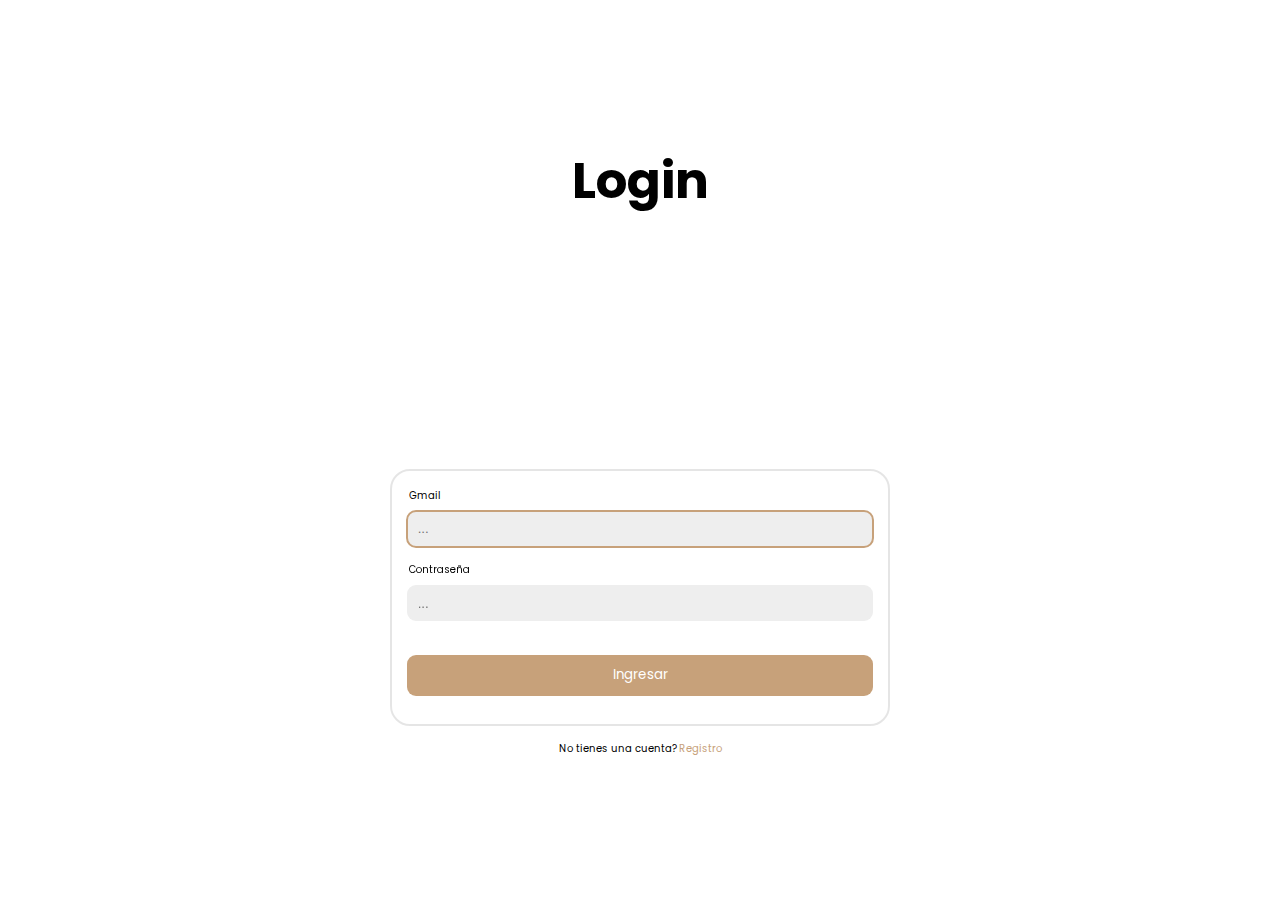
<file: login.html>
<!DOCTYPE html>
<html lang="en">
<head>
    <meta charset="UTF-8">
    <meta name="viewport" content="width=device-width, initial-scale=1.0">
    <link rel="stylesheet" href="styles.css" />
    <title>Login</title>
</head>
<body>
    <section>
        <h2>Login</h2>
        <form id="loginForm">
        <label>Gmail</label>
        <input type="gmail" placeholder="..." id="gmail" required autofocus>
        <label>Contraseña</label>
        <input type="password" placeholder="..." id="password" required>
        <input type="submit" value="Ingresar">
    </form>
    <p>No tienes una cuenta? <a href="signup.html">Registro</a></p>
    </section>
    <script src="js/login.js"></script>
</body>
</html>
</file>
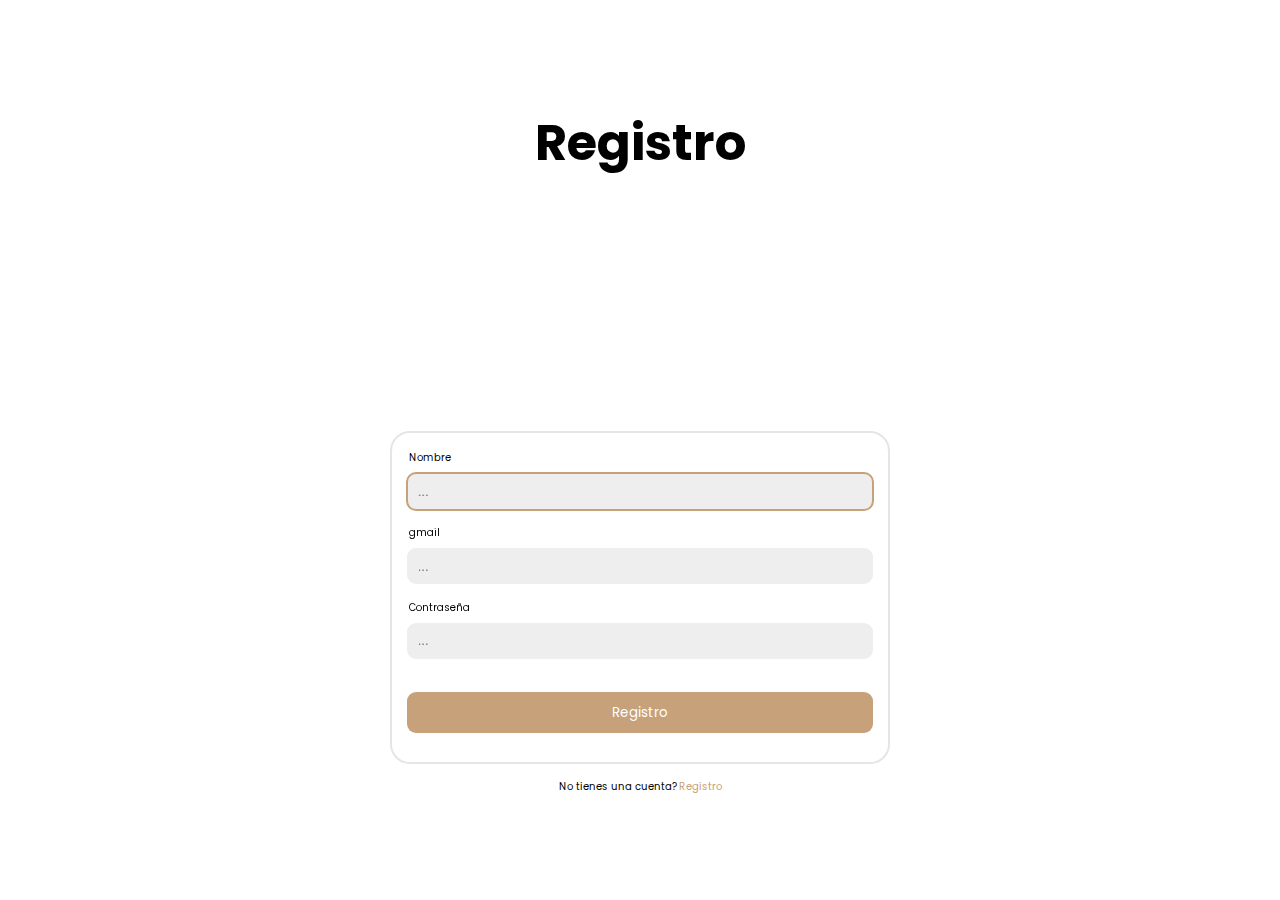
<file: signup.html>
<!DOCTYPE html>
<html lang="en">
<head>
    <meta charset="UTF-8">
    <meta name="viewport" content="width=device-width, initial-scale=1.0">
    <link rel="stylesheet" href="styles.css" />
    <title>Signup</title>
</head>
<body>
    <section>
        <h2>Registro</h2>
        <form id="signupForm">
        <label>Nombre</label>
        <input type="text" placeholder="..." id="name" required autofocus>
        <label>gmail</label>
        <input type="gmail" placeholder="..." id="gmail" required>
        <label>Contraseña</label>
        <input type="password" placeholder="..." id="password" required>
        <input type="submit" value="Registro">
    </form>
    <p>No tienes una cuenta? <a href="signup.html">Registro</a></p>
    </section>
    <script src="js/signup.js"></script>
</body>
</html>
</file>
<file: styles.css>
@import url('https://fonts.googleapis.com/css2?family=Poppins:wght@300;400;500;600;700&display=swap');

:root {
	--primary-color: #c7a17a;
	--background-color: #f9f5f0;
	--dark-color: #151515;
	--transition: all 0.1s cubic-bezier(0.645, 0.045, 0.355, 1)
}

html {
	font-size: 62.5%;
	font-family: 'Poppins', sans-serif;
}

* {
	margin: 0;
	padding: 0;
	box-sizing: border-box;
}

body{
    font-family: var(--font-mono);
}

section{
    display:flex;
    flex-wrap: wrap;
    height: 100vh;
    align-items: center;
    justify-content: center;
    flex-direction: column;
    padding: 1em;
}

section h1{
    font-size: 5em;
} 

section h2{
    text-align:center;
    width: 100%;
    margin-bottom: 5em;
    font-size: 5em;
}

section form{
    padding: 1.5em;
    display:flex;
    flex-wrap: wrap;
    max-width: 500px;
    border-radius: 20px;
    border: 2px solid rgba(0,0,0,.1);
}

section form label{
    width: 100%;
    padding: 0.2em;
    margin-bottom: 0.5em;
}

section form input{
    width: 100%;
    margin-bottom: 1em;
    padding: 0.8em;
    border-radius: 9px;
    border: none;
    outline-color: #c7a17a;
    background-color: #eee;
}

section form input[type='submit']{
    margin-top: 1.5em;
    background-color: #c7a17a;
    color: #fff;
    font-family: var(--font-mono);
    transition: var(--transition);
} 

section form input[type='submit']:active{
    transform: scale(0.97);
}

section p{
    margin-top: 1.5em;

}

section p a{
    text-decoration: none;
    color: #c7a17a;
}

/* Home */
section button{
    background-color: #c7a17a;
    color: #fff;
    font-family: var(--font-mono);
    transition: var(--transition);
    border: none;
    padding: 0.5em 1em;
    border-radius: 9px;
    margin-top: 1.5em;
    font-size: 1em;
}

/*             UTILIDADES             */
/* ********************************** */
.container {
	max-width: 120rem;
	margin: 0 auto;
}

.heading-1 {
	text-align: center;
	font-weight: 500;
	font-size: 3rem;
}

/* ********************************** */
/*               HEADER               */
/* ********************************** */
.container-hero {
	background-color: var(--background-color);
}

.hero {
	display: flex;
	justify-content: space-between;
	align-items: center;
	padding: 2rem 0;
}

.customer-support {
	display: flex;
	align-items: center;
	gap: 2rem;
}

.customer-support i {
	font-size: 3.3rem;
}

.content-customer-support {
	display: flex;
	flex-direction: column;
}

.container-logo {
	display: flex;
	align-items: center;
	gap: 0.5rem;
}

.container-logo i {
	font-size: 3rem;
}

.container-logo h1 a {
	text-decoration: none;
	color: #000;
	font-size: 3rem;
	text-transform: uppercase;
	letter-spacing: -1px;
}

.container-user {
	display: flex;
	gap: 1rem;
	cursor: pointer;
}

.container-user .fa-user {
	font-size: 3rem;
	color: var(--primary-color);
	padding-right: 2.5rem;
	border-right: 1px solid #e2e2e2;
}

.container-user .fa-basket-shopping {
	font-size: 3rem;
	color: var(--primary-color);
	padding-left: 1rem;
}

.content-shopping-cart {
	display: flex;
	flex-direction: column;
}

/* ************* NAVBAR ************* */
.container-navbar {
	background-color: var(--primary-color);
}

.navbar {
	display: flex;
	justify-content: space-between;
	align-items: center;
	padding: 1rem 0;
}

.navbar .fa-bars {
	display: none;
}

.menu {
	display: flex;
	gap: 2rem;
}

.menu li {
	list-style: none;
}

.menu a {
	text-decoration: none;
	font-size: 1.3rem;
	color: var(--dark-color);
	font-weight: 600;
	text-transform: uppercase;
	position: relative;
}

.menu a::after {
	content: '';
	width: 1.5rem;
	height: 1px;
	background-color: #fff;
	position: absolute;
	bottom: -3px;
	left: 50%;
	transform: translate(-50%, 50%);
	opacity: 0;
	transition: all 0.3s ease;
}

.menu a:hover::after {
	opacity: 1;
}

.menu a:hover {
	color: #fff;
}

.search-form {
	position: relative;
	display: flex;
	align-items: center;
	border: 2px solid #fff;
	border-radius: 2rem;
	background-color: #fff;
	height: 4.4rem;
	overflow: hidden;
}

.search-form input {
	outline: none;
	font-family: inherit;
	border: none;
	width: 25rem;
	font-size: 1.4rem;
	padding: 0 2rem;
	color: #777;
	cursor: pointer;
}

.search-form input::-webkit-search-cancel-button {
	appearance: none;
}

.search-form .btn-search {
	border: none;
	background-color: var(--primary-color);
	display: flex;
	align-items: center;
	justify-content: center;
	height: 100%;
	padding: 1rem;
}

.btn-search i {
	font-size: 2rem;
	color: #fff;
}

/* ********************************** */
/*               BANNER               */
/* ********************************** */
.banner {
	background-image: linear-gradient(100deg, #000000, #00000020),
		url('img/banner.jpg');
	height: 60rem;
	background-size: cover;
	background-position: center;
}

.content-banner {
	max-width: 90rem;
	margin: 0 auto;
	padding: 25rem 0;
}

.content-banner p {
	color: var(--primary-color);
	font-size: 1.2rem;
	margin-bottom: 1rem;
	font-weight: 500;
}

.content-banner h2 {
	color: #fff;
	font-size: 3.5rem;
	font-weight: 500;
	line-height: 1.2;
}

.content-banner a {
	margin-top: 2rem;
	text-decoration: none;
	color: #fff;
	background-color: var(--primary-color);
	display: inline-block;
	padding: 1rem 3rem;
	text-transform: uppercase;
	border-radius: 3rem;
}

/* ********************************** */
/*            MAIN CONTENT            */
/* ********************************** */
.main-content {
	background-color: var(--background-color);
}

/* ********************************** */
/*              FEATURES              */
/* ********************************** */
.container-features {
	display: grid;
	grid-template-columns: repeat(4, 1fr);
	gap: 3rem;
	padding: 3rem 0;
}

.card-feature {
	display: flex;
	align-items: center;
	justify-content: center;
	gap: 1.5rem;

	background-color: #fff;
	border-radius: 1rem;
	padding: 1.5rem 0;
}

.card-feature i {
	font-size: 2.7rem;
	color: var(--primary-color);
}

.feature-content {
	display: flex;
	flex-direction: column;
	gap: 0.5rem;
}

.feature-content span {
	font-weight: 700;
	font-size: 1.2rem;
	color: var(--dark-color);
}

.feature-content p {
	color: #777;
	font-weight: 500;
}

/* ********************************** */
/*             CATEGORIES             */
/* ********************************** */

.top-categories {
	display: flex;
	flex-direction: column;
	gap: 2rem;
	margin-bottom: 3rem;
}

.container-categories {
	display: grid;
	grid-template-columns: repeat(3, 1fr);
	gap: 3rem;
}

.card-category {
	height: 20rem;
	display: flex;
	flex-direction: column;
	align-items: center;
	justify-content: center;
	border-radius: 2rem;
	gap: 2rem;
}

.category-moca {
	background-image: linear-gradient(#00000080, #00000080),
		url('img/moca-category.jpg');
	background-size: cover;
	background-position: bottom;
	background-repeat: no-repeat;
}

.category-capuchino {
	background-image: linear-gradient(#00000080, #00000080),
		url('img/capuchino-category.jpg');
	background-size: cover;
	background-position: center;
	background-repeat: no-repeat;
}

.category-expreso {
	background-image: linear-gradient(#00000080, #00000080),
		url('img/expreso-category.jpg');
	background-size: cover;
	background-position: center;
	background-repeat: no-repeat;
}

.card-category p {
	font-size: 2.5rem;
	color: #fff;
	text-transform: capitalize;
	position: relative;
}

.card-category p::after {
	content: '';
	width: 2.5rem;
	height: 2px;
	background-color: #fff;
	position: absolute;
	bottom: -1rem;
	left: 50%;
	transform: translate(-50%, 50%);
}

.card-category span {
	font-size: 1.6rem;
	color: #fff;
	cursor: pointer;
}

.card-category span:hover {
	color: var(--primary-color);
}

/* ********************************** */
/*            TOP PRODUCTS            */
/* ********************************** */
.top-products {
	display: flex;
	flex-direction: column;
	gap: 2rem;
	margin-bottom: 3rem;
}

.container-options {
	display: flex;
	justify-content: center;
	gap: 2rem;
	margin-bottom: 1rem;
}

.container-options span {
	color: #777;
	background-color: #fff;
	padding: 0.7rem 3rem;
	font-size: 1.4rem;
	text-transform: capitalize;
	border-radius: 2rem;
	cursor: pointer;
}

.container-options span:hover {
	background-color: var(--primary-color);
	color: #fff;
}

.container-options span.active {
	background-color: var(--primary-color);
	color: #fff;
}

/* Products */
.container-products {
	display: grid;
	grid-template-columns: repeat(auto-fit, minmax(20rem, 1fr));
	gap: 3rem;
}

.card-product {
	background-color: #fff;
	padding: 2rem 3rem;
	border-radius: 0.5rem;
	cursor: pointer;
	box-shadow: 0 0 2px rgba(0, 0, 0, 0.1);
}

.container-img {
	position: relative;
}

.container-img img {
	width: 100%;
}

.container-img .discount {
	position: absolute;
	left: 0;
	background-color: var(--primary-color);
	color: #fff;
	padding: 2px 1.2rem;
	border-radius: 1rem;
	font-size: 1.2rem;
}

.card-product:hover .discount {
	background-color: #000;
}

.button-group {
	display: flex;
	flex-direction: column;
	gap: 1rem;

	position: absolute;
	top: 0;
	right: -3rem;
	z-index: -1;
	transition: all 0.4s ease;
}

.button-group span {
	border: 1px solid var(--primary-color);
	padding: 0.8rem;

	display: flex;
	align-items: center;
	justify-content: center;
	border-radius: 50%;
	cursor: pointer;
	transition: all 0.4s ease;
}

.button-group span:hover {
	background-color: var(--primary-color);
}

.button-group span i {
	font-size: 1.5rem;
	color: var(--primary-color);
}

.button-group span:hover i {
	color: #fff;
}

.card-product:hover .button-group {
	z-index: 0;
	right: -1rem;
}

.content-card-product {
	display: grid;
	justify-items: center;
	grid-template-columns: 1fr 1fr;
	grid-template-rows: repeat(4, min-content);
	row-gap: 1rem;
}

.stars {
	grid-row: 1/2;
	grid-column: 1/-1;
}

.stars i {
	font-size: 1.3rem;
	color: var(--primary-color);
}

.content-card-product h3 {
	grid-row: 2/3;
	grid-column: 1/-1;

	font-weight: 400;
	font-size: 1.6rem;
	margin-bottom: 1rem;
	cursor: pointer;
}

.content-card-product h3:hover {
	color: var(--primary-color);
}

.add-cart {
	justify-self: start;
	border: 2px solid var(--primary-color);
	padding: 1rem;
	border-radius: 50%;
	cursor: pointer;
	transition: all 0.4s ease;

	display: flex;
	align-items: center;
	justify-content: center;
}

.add-cart:hover {
	background-color: var(--primary-color);
}

.add-cart i {
	font-size: 1.5rem;
	color: var(--primary-color);
}

.add-cart:hover i {
	color: #fff;
}

.content-card-product .price {
	justify-self: end;
	align-self: center;

	font-size: 1.7rem;
	font-weight: 600;
}

.content-card-product .price span {
	font-size: 1.5rem;
	font-weight: 400;
	text-decoration: line-through;
	color: #777;
	margin-left: 0.5rem;
}

/* ********************************** */
/*               GALLERY              */
/* ********************************** */
.gallery {
	display: grid;
	grid-template-columns: repeat(4, 1fr);
	grid-template-rows: repeat(2, 30rem);
	gap: 1.5rem;
	margin-bottom: 3rem;
}

.gallery img {
	width: 100%;
	height: 100%;
	object-fit: cover;
}

.gallery-img-3 {
	grid-column: 2/4;
	grid-row: 1/3;
}

/* ********************************** */
/*              SPECIALS              */
/* ********************************** */
.specials {
	display: flex;
	flex-direction: column;
	gap: 2rem;
	margin-bottom: 3rem;
}

/* ********************************** */
/*                BLOGS               */
/* ********************************** */
.blogs {
	display: flex;
	flex-direction: column;
	gap: 2rem;
}

.container-blogs {
	display: grid;
	grid-template-columns: repeat(3, 1fr);
	gap: 3rem;
}

.card-blog {
	display: flex;
	flex-direction: column;
	gap: 2rem;
}

.card-blog .container-img {
	border-radius: 2rem;
	cursor: pointer;
	position: relative;
	overflow: hidden;
}

.button-group-blog {
	position: absolute;
	bottom: 1.5rem;
	right: -2.5rem;

	display: flex;
	gap: 0.7rem;
	z-index: -1;
	transition: all 0.3s ease;
}

.card-blog:hover .button-group-blog {
	z-index: 0;
	right: 1.5rem;
}

.button-group-blog span {
	background-color: #fff;
	padding: 1rem;
	border-radius: 50%;
	transition: all 0.4s ease;

	display: flex;
	align-items: center;
	justify-content: center;
}

.button-group-blog span i {
	font-size: 1.3rem;
}

.button-group-blog span:hover {
	background-color: var(--primary-color);
}

.button-group-blog span:hover i {
	color: #fff;
}

.content-blog h3 {
	font-size: 1.8rem;
	margin-bottom: 1.7rem;
	color: var(--dark-color);
	font-weight: 500;
}

.content-blog h3:hover {
	color: var(--primary-color);
	cursor: pointer;
}

.content-blog p {
	margin-top: 1rem;
	font-size: 1.4rem;
	color: #777;
}

.content-blog span {
	color: var(--primary-color);
	font-size: 1.3rem;
}

.btn-read-more {
	padding: 1rem 3rem;
	background-color: var(--primary-color);
	color: #fff;
	text-transform: uppercase;
	font-size: 1.4rem;
	border-radius: 2rem;
	margin: 3rem 0 5rem;
	display: inline-block;
	cursor: pointer;
}

.btn-read-more:hover {
	background-color: var(--dark-color);
}

/* ********************************** */
/*               FOOTER               */
/* ********************************** */

.footer {
	background-color: var(--primary-color);
}

.container-footer {
	display: flex;
	flex-direction: column;
	gap: 4rem;
	padding: 3rem;
}

.menu-footer {
	display: grid;
	grid-template-columns: repeat(3, 1fr) 30rem;
	gap: 3rem;
	justify-items: center;
}

.title-footer {
	font-weight: 600;
	font-size: 1.6rem;
	text-transform: uppercase;
}

.contact-info,
.information,
.my-account,
.newsletter {
	display: flex;
	flex-direction: column;
	gap: 2rem;
}

.contact-info ul,
.information ul,
.my-account ul {
	display: flex;
	flex-direction: column;
	gap: 1rem;
}

.contact-info ul li,
.information ul li,
.my-account ul li {
	list-style: none;
	color: #fff;
	font-size: 1.4rem;
	font-weight: 300;
}

.information ul li a,
.my-account ul li a {
	text-decoration: none;
	color: #fff;
	font-weight: 300;
}

.information ul li a:hover,
.my-account ul li a:hover {
	color: var(--dark-color);
}

.social-icons {
	display: flex;
	gap: 1.5rem;
}

.social-icons span {
	border-radius: 50%;
	width: 3rem;
	height: 3rem;

	display: flex;
	align-items: center;
	justify-content: center;
}

.social-icons span i {
	color: #fff;
	font-size: 1.2rem;
}

.facebook {
	background-color: #3b5998;
}

.twitter {
	background-color: #00acee;
}

.youtube {
	background-color: #c4302b;
}

.pinterest {
	background-color: #c8232c;
}

.instagram {
	background: linear-gradient(
		#405de6,
		#833ab4,
		#c13584,
		#e1306c,
		#fd1d1d,
		#f56040,
		#fcaf45
	);
}

.content p {
	font-size: 1.4rem;
	color: #fff;
	font-weight: 300;
}

.content input {
	outline: none;
	background: none;
	border: none;
	border-bottom: 2px solid #d2b495;
	cursor: pointer;
	padding: 0.5rem 0 1.2rem;
	color: var(--dark-color);
	display: block;
	margin-bottom: 3rem;
	margin-top: 2rem;
	width: 100%;
	font-family: inherit;
}

.content input::-webkit-input-placeholder {
	color: #eee;
}

.content button {
	border: none;
	background-color: #000;
	color: #fff;
	text-transform: uppercase;
	padding: 1rem 3rem;
	border-radius: 2rem;
	font-size: 1.4rem;
	font-family: inherit;
	cursor: pointer;
	font-weight: 600;
}

.content button:hover {
	background-color: var(--background-color);
	color: var(--primary-color);
}

.copyright {
	display: flex;
	justify-content: space-between;
	padding-top: 2rem;

	border-top: 1px solid #d2b495;
}

.copyright p {
	font-weight: 400;
	font-size: 1.6rem;
}

/* ********************************** */
/*       MEDIA QUERIES -- 768px       */
/* ********************************** */
@media (max-width: 768px) {
	html {
		font-size: 55%;
	}

	.hero {
		padding: 2rem;
	}

	.customer-support {
		display: none;
	}

	.content-shopping-cart {
		display: none;
	}

	.navbar {
		padding: 1rem 2rem;
	}

	.navbar .fa-bars {
		display: block;
		color: #fff;
		font-size: 3rem;
	}

	.menu {
		display: none;
	}

	.content-banner {
		max-width: 50rem;
		margin: 0 auto;
		padding: 25rem 0;
	}

	.container-features {
		grid-template-columns: repeat(2, 1fr);
		padding: 3rem 2rem;
	}

	.card-feature {
		padding: 2rem;
	}

	.heading-1 {
		font-size: 2.4rem;
	}

	.card-category {
		height: 12rem;
	}

	.card-category p {
		font-size: 2rem;
		text-align: center;
		line-height: 1;
	}

	.card-category span {
		font-size: 1.4rem;
	}

	.container-options {
		align-items: center;
	}

	.container-options span {
		text-align: center;
		padding: 1rem 2rem;
	}

	.container-products {
		grid-template-columns: repeat(auto-fit, minmax(28rem, 1fr));
	}

	.gallery {
		grid-template-rows: repeat(2, 15rem);
	}

	.container-blogs {
		overflow: hidden;
		grid-template-columns: 1fr 1fr;

		height: 52rem;
	}

	.menu-footer {
		grid-template-columns: repeat(2, 1fr);
	}

	.copyright {
		flex-direction: column;
		justify-content: center;
		align-items: center;
		gap: 1.5rem;
	}
}

/* ********************************** */
/*       MEDIA QUERIES -- 468px       */
/* ********************************** */
@media (max-width: 468px) {
	html {
		font-size: 42.5%;
	}

	.content-banner {
		max-width: 50rem;
		padding: 22rem 0;
	}

	.heading-1 {
		font-size: 2.8rem;
	}

	.card-feature {
		flex-direction: column;
		border-radius: 2rem;
	}

	.feature-content {
		align-items: center;
	}

	.feature-content p {
		font-size: 1.4rem;
		text-align: center;
	}

	.feature-content span {
		font-size: 1.6rem;
		text-align: center;
	}

	.container-options span {
		font-size: 1.8rem;
		padding: 1rem 1.5rem;
		font-weight: 500;
	}

	.container-products {
		grid-template-columns: repeat(auto-fit, minmax(25rem, 1fr));
		gap: 1rem;
	}

	.container-img .discount {
		font-size: 2rem;
	}

	.content-card-product h3 {
		font-size: 2.2rem;
	}

	.gallery {
		grid-template-rows: repeat(2, 20rem);
	}

	.blogs {
		padding: 2rem;
	}

	.container-blogs {
		grid-template-columns: 1fr;
		height: 75rem;
	}

	.content-blog h3 {
		font-size: 2.4rem;
	}

	.content-blog span {
		font-size: 1.8rem;
	}

	.content-blog p {
		font-size: 2.2rem;
	}

	.btn-read-more{
		font-size: 1.8rem;
	}

	.contact-info ul,
	.information ul,
	.my-account ul{
		display: none;
	}

	.contact-info {
		align-items: center;
	}

	.menu-footer{
		grid-template-columns: 1fr;
	}

	.content p{
		font-size: 1.6rem;
	}
}
</file>
